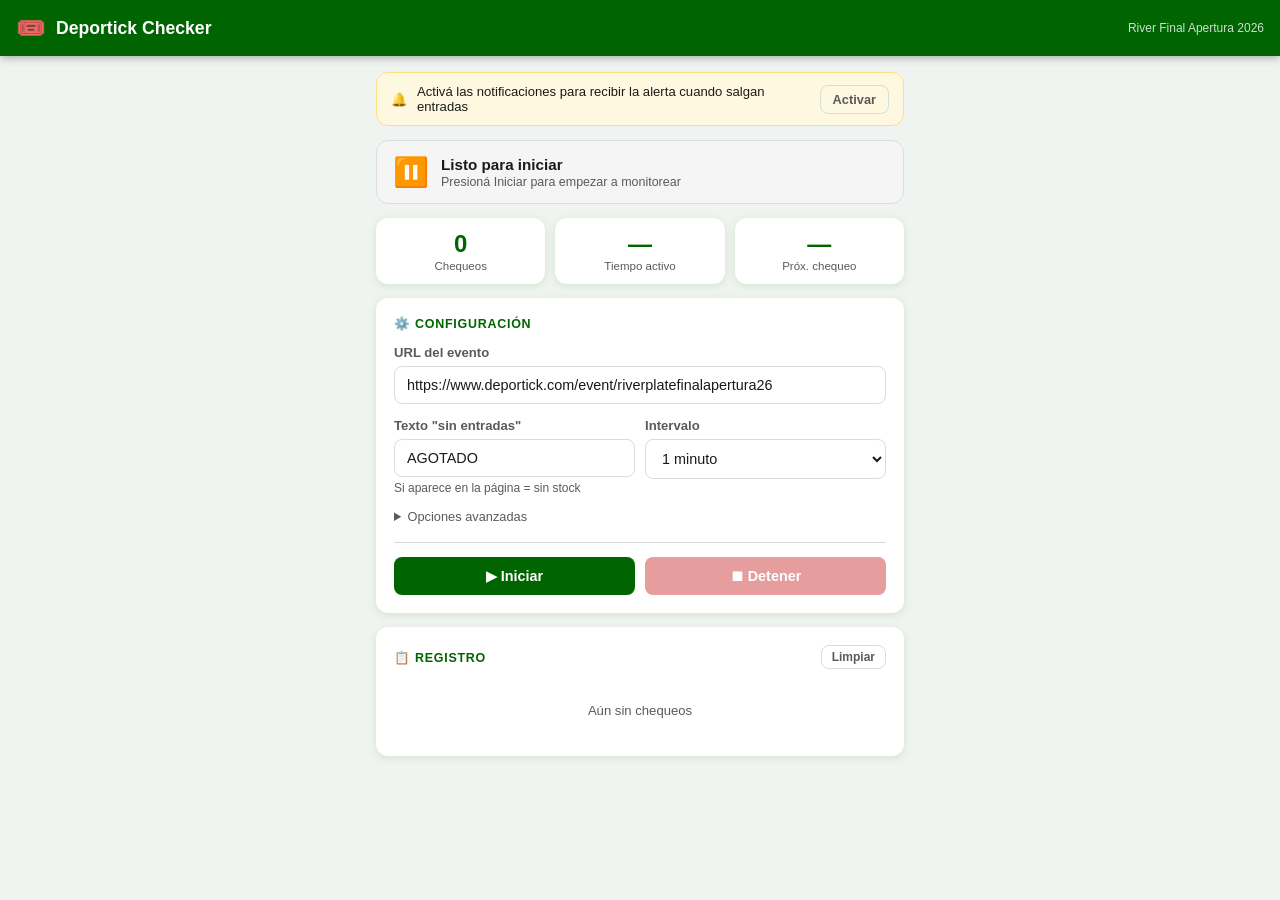
<file: ticket-checker.html>
<!DOCTYPE html>
<html lang="es">
<head>
  <meta charset="UTF-8">
  <meta name="viewport" content="width=device-width, initial-scale=1.0, user-scalable=no">
  <meta name="theme-color" content="#006400">
  <meta name="apple-mobile-web-app-capable" content="yes">
  <title>🎟️ Deportick Checker</title>
  <style>
    :root {
      --green:       #006400;
      --green-mid:   #1a7a1a;
      --green-light: #e8f5e9;
      --gold:        #c8970a;
      --gold-light:  #fff8e1;
      --red:         #c62828;
      --red-light:   #ffebee;
      --orange:      #e65100;
      --blue:        #1565c0;
      --blue-light:  #e3f2fd;
      --bg:          #f0f4f0;
      --card:        #ffffff;
      --text:        #1a1a1a;
      --text-2:      #5a5a5a;
      --border:      #d4e0d4;
      --radius:      12px;
      --shadow:      0 2px 8px rgba(0,100,0,0.12);
    }

    *, *::before, *::after { box-sizing: border-box; margin: 0; padding: 0; }
    html { font-size: 16px; -webkit-tap-highlight-color: transparent; }
    body {
      font-family: -apple-system, BlinkMacSystemFont, 'Segoe UI', Roboto, sans-serif;
      background: var(--bg);
      color: var(--text);
      min-height: 100vh;
      -webkit-font-smoothing: antialiased;
    }

    /* ── Header ─────────────────── */
    .header {
      background: var(--green);
      color: white;
      padding: 14px 16px;
      box-shadow: 0 2px 8px rgba(0,0,0,0.3);
      display: flex;
      align-items: center;
      gap: 10px;
    }
    .header h1  { font-size: 1.1rem; font-weight: 700; }
    .header-sub { font-size: 0.75rem; opacity: 0.8; margin-left: auto; }

    /* ── Layout ─────────────────── */
    .container { max-width: 560px; margin: 0 auto; padding: 16px; }

    /* ── Card ───────────────────── */
    .card {
      background: var(--card);
      border-radius: var(--radius);
      box-shadow: var(--shadow);
      padding: 18px;
      margin-bottom: 14px;
    }
    .card-title {
      font-size: 0.78rem;
      font-weight: 700;
      text-transform: uppercase;
      letter-spacing: 0.06em;
      color: var(--green);
      margin-bottom: 14px;
      display: flex;
      justify-content: space-between;
      align-items: center;
    }

    /* ── Forms ──────────────────── */
    .form-group { margin-bottom: 14px; }
    .form-label {
      display: block;
      font-size: 0.82rem;
      font-weight: 600;
      color: var(--text-2);
      margin-bottom: 6px;
    }
    .form-input, .form-select {
      width: 100%;
      padding: 10px 12px;
      border: 1.5px solid var(--border);
      border-radius: 8px;
      font-size: 0.9rem;
      color: var(--text);
      background: #fff;
      transition: border-color 150ms;
      outline: none;
    }
    .form-input:focus, .form-select:focus { border-color: var(--green); }
    .form-hint { font-size: 0.75rem; color: var(--text-2); margin-top: 4px; }
    .form-row  { display: flex; gap: 10px; }
    .form-row .form-group { flex: 1; }

    /* ── Buttons ────────────────── */
    .btn {
      display: inline-flex;
      align-items: center;
      justify-content: center;
      gap: 6px;
      padding: 11px 20px;
      border-radius: 8px;
      font-size: 0.9rem;
      font-weight: 600;
      cursor: pointer;
      border: none;
      transition: opacity 150ms, transform 80ms;
    }
    .btn:active   { transform: scale(0.97); }
    .btn:disabled { opacity: 0.45; cursor: not-allowed; }
    .btn-full  { width: 100%; }
    .btn-green { background: var(--green); color: #fff; }
    .btn-red   { background: var(--red);   color: #fff; }
    .btn-ghost {
      background: transparent;
      border: 1.5px solid var(--border);
      color: var(--text-2);
    }
    .row { display: flex; gap: 10px; }
    .row > * { flex: 1; }

    /* ── Status Banner ──────────── */
    .status-banner {
      border-radius: var(--radius);
      padding: 14px 16px;
      display: flex;
      align-items: center;
      gap: 12px;
      margin-bottom: 14px;
      transition: all 300ms;
    }
    .status-banner.idle     { background: #f5f5f5; border: 1.5px solid #ddd; }
    .status-banner.running  { background: var(--blue-light); border: 1.5px solid #90caf9; }
    .status-banner.found    { background: var(--green-light); border: 2px solid var(--green); animation: pulse 1.2s ease infinite; }
    .status-banner.notfound { background: var(--red-light);   border: 1.5px solid #ef9a9a; }
    .status-banner.blocked  { background: var(--gold-light);  border: 1.5px solid #ffe082; }
    .status-banner.error    { background: var(--gold-light);  border: 1.5px solid #ffe082; }
    @keyframes pulse {
      0%,100% { box-shadow: 0 0 0 0 rgba(0,100,0,0.4); }
      50%      { box-shadow: 0 0 0 8px rgba(0,100,0,0); }
    }
    .status-icon  { font-size: 1.8rem; flex-shrink: 0; }
    .status-title { font-weight: 700; font-size: 0.95rem; }
    .status-sub   { font-size: 0.78rem; color: var(--text-2); margin-top: 2px; }

    /* ── Counters ───────────────── */
    .counters { display: flex; gap: 10px; margin-bottom: 14px; }
    .counter-card {
      flex: 1;
      background: var(--card);
      border-radius: var(--radius);
      box-shadow: var(--shadow);
      padding: 12px;
      text-align: center;
    }
    .counter-num   { font-size: 1.5rem; font-weight: 800; color: var(--green); }
    .counter-label { font-size: 0.72rem; color: var(--text-2); margin-top: 2px; }

    /* ── Progress ───────────────── */
    .progress-wrap { background: #e0e0e0; border-radius: 99px; height: 5px; overflow: hidden; margin-bottom: 14px; }
    .progress-bar  { height: 100%; background: var(--green); border-radius: 99px; transition: width 1s linear; }

    /* ── Log ────────────────────── */
    .log-wrap { max-height: 200px; overflow-y: auto; scrollbar-width: thin; }
    .log-entry {
      display: flex;
      align-items: center;
      gap: 8px;
      padding: 6px 0;
      border-bottom: 1px solid #f0f0f0;
      font-size: 0.79rem;
    }
    .log-entry:last-child { border-bottom: none; }
    .log-time { color: var(--text-2); flex-shrink: 0; font-variant-numeric: tabular-nums; }
    .log-dot  { width: 8px; height: 8px; border-radius: 50%; flex-shrink: 0; }
    .log-dot.ok   { background: var(--green); }
    .log-dot.no   { background: var(--red); }
    .log-dot.warn { background: var(--gold); }
    .log-msg  { flex: 1; line-height: 1.3; }

    /* ── Alert bar ──────────────── */
    .alert-bar {
      border-radius: var(--radius);
      padding: 11px 14px;
      margin-bottom: 14px;
      display: flex;
      align-items: center;
      gap: 10px;
      font-size: 0.82rem;
    }
    .alert-bar.hidden { display: none; }
    .alert-bar.notif  { background: var(--gold-light); border: 1.5px solid #ffe082; }
    .alert-bar.info   { background: var(--blue-light); border: 1.5px solid #90caf9; }

    /* ── Spinner ────────────────── */
    @keyframes spin { to { transform: rotate(360deg); } }
    .spinner {
      width: 18px; height: 18px;
      border: 2.5px solid rgba(21,101,192,0.25);
      border-top-color: var(--blue);
      border-radius: 50%;
      animation: spin 0.7s linear infinite;
      flex-shrink: 0;
    }

    /* ── Code block ─────────────── */
    pre {
      background: #1e1e1e;
      color: #d4d4d4;
      border-radius: 8px;
      padding: 12px 14px;
      font-size: 0.78rem;
      overflow-x: auto;
      white-space: pre-wrap;
      word-break: break-all;
      line-height: 1.5;
    }
    code { font-family: 'Cascadia Code','Fira Mono',monospace; }

    .divider { border: none; border-top: 1px solid var(--border); margin: 14px 0; }
  </style>
</head>
<body>

<header class="header">
  <span style="font-size:1.5rem">🎟️</span>
  <h1>Deportick Checker</h1>
  <span class="header-sub">River Final Apertura 2026</span>
</header>

<div class="container">

  <!-- Notification permission -->
  <div class="alert-bar notif" id="notif-bar">
    <span>🔔</span>
    <span style="flex:1">Activá las notificaciones para recibir la alerta cuando salgan entradas</span>
    <button class="btn btn-ghost" style="padding:6px 12px;font-size:0.8rem" id="btn-notif">Activar</button>
  </div>

  <!-- Status -->
  <div class="status-banner idle" id="status-banner">
    <span class="status-icon" id="status-icon">⏸️</span>
    <div>
      <div class="status-title" id="status-title">Listo para iniciar</div>
      <div class="status-sub"  id="status-sub">Presioná Iniciar para empezar a monitorear</div>
    </div>
  </div>

  <!-- Progress bar (shown while running) -->
  <div id="progress-section" style="display:none">
    <div class="progress-wrap">
      <div class="progress-bar" id="progress-bar" style="width:0%"></div>
    </div>
  </div>

  <!-- Counters -->
  <div class="counters">
    <div class="counter-card">
      <div class="counter-num" id="cnt-checks">0</div>
      <div class="counter-label">Chequeos</div>
    </div>
    <div class="counter-card">
      <div class="counter-num" id="cnt-uptime">—</div>
      <div class="counter-label">Tiempo activo</div>
    </div>
    <div class="counter-card">
      <div class="counter-num" id="cnt-next">—</div>
      <div class="counter-label">Próx. chequeo</div>
    </div>
  </div>

  <!-- Config -->
  <div class="card">
    <div class="card-title">⚙️ Configuración</div>

    <div class="form-group">
      <label class="form-label" for="input-url">URL del evento</label>
      <input id="input-url" class="form-input" type="url"
        value="https://www.deportick.com/event/riverplatefinalapertura26"
        autocomplete="off" spellcheck="false">
    </div>

    <div class="form-row">
      <div class="form-group">
        <label class="form-label" for="input-soldout">Texto "sin entradas"</label>
        <input id="input-soldout" class="form-input" type="text" value="AGOTADO">
        <p class="form-hint">Si aparece en la página = sin stock</p>
      </div>
      <div class="form-group">
        <label class="form-label" for="input-interval">Intervalo</label>
        <select id="input-interval" class="form-select">
          <option value="30">30 segundos</option>
          <option value="60" selected>1 minuto</option>
          <option value="120">2 minutos</option>
          <option value="300">5 minutos</option>
        </select>
      </div>
    </div>

    <details>
      <summary style="font-size:0.8rem;color:var(--text-2);cursor:pointer;user-select:none;margin-bottom:4px">
        Opciones avanzadas
      </summary>
      <div style="margin-top:12px">
        <div class="form-group">
          <label class="form-label" for="input-available">Texto "hay entradas" (opcional)</label>
          <input id="input-available" class="form-input" type="text" placeholder="COMPRAR">
          <p class="form-hint">Si lo especificás, alerta sólo cuando este texto esté presente</p>
        </div>
        <div class="form-group">
          <label class="form-label" for="input-proxy">Proxy CORS</label>
          <select id="input-proxy" class="form-select">
            <option value="allorigins">allorigins.win</option>
            <option value="corsproxy">corsproxy.io</option>
            <option value="jsonp">htmldriven (otro)</option>
          </select>
          <p class="form-hint">Si uno falla, probá el siguiente</p>
        </div>
      </div>
    </details>

    <hr class="divider">

    <div class="row">
      <button class="btn btn-green" id="btn-start">▶ Iniciar</button>
      <button class="btn btn-red"   id="btn-stop" disabled>⏹ Detener</button>
    </div>
  </div>

  <!-- Log -->
  <div class="card">
    <div class="card-title">
      <span>📋 Registro</span>
      <button class="btn btn-ghost" style="padding:4px 10px;font-size:0.75rem;text-transform:none;letter-spacing:0" id="btn-clear">Limpiar</button>
    </div>
    <div class="log-wrap" id="log-wrap">
      <p style="font-size:0.82rem;color:var(--text-2);text-align:center;padding:20px 0" id="log-empty">
        Aún sin chequeos
      </p>
    </div>
  </div>

  <!-- Fallback: Python script -->
  <div class="card" id="blocked-card" style="display:none">
    <div class="card-title">⚠️ Deportick bloqueó las solicitudes</div>
    <p style="font-size:0.83rem;color:var(--text-2);margin-bottom:14px;line-height:1.5">
      Deportick detectó que la consulta viene de un servidor externo y la bloqueó (error 403).
      Podés usar el script de Python de abajo, que corre en <strong>tu propia computadora</strong>
      y envía notificaciones de escritorio.
    </p>
    <p style="font-size:0.82rem;font-weight:600;margin-bottom:8px">1. Instalá la dependencia (una sola vez):</p>
    <pre><code>pip install requests plyer</code></pre>
    <p style="font-size:0.82rem;font-weight:600;margin:10px 0 8px">2. Guardá este archivo como <code style="background:#eee;padding:1px 4px;border-radius:3px">checker.py</code> y ejecutalo:</p>
    <pre><code id="python-script">import time, requests
from plyer import notification

URL      = "https://www.deportick.com/event/riverplatefinalapertura26"
SOLDOUT  = "AGOTADO"        # texto que aparece cuando NO hay entradas
INTERVAL = 60               # segundos entre chequeos

HEADERS = {
    "User-Agent": "Mozilla/5.0 (Windows NT 10.0; Win64; x64) "
                  "AppleWebKit/537.36 (KHTML, like Gecko) "
                  "Chrome/124.0 Safari/537.36",
    "Accept-Language": "es-AR,es;q=0.9",
}

def check():
    try:
        r = requests.get(URL, headers=HEADERS, timeout=15)
        html = r.text.upper()
        if SOLDOUT.upper() not in html:
            return True, "AGOTADO no encontrado — puede haber entradas!"
        return False, "Sin entradas (AGOTADO encontrado)"
    except Exception as e:
        return None, f"Error: {e}"

print(f"Chequeando cada {INTERVAL}s → {URL}")
checks = 0
while True:
    ok, msg = check()
    checks += 1
    ts = time.strftime("%H:%M:%S")
    print(f"[{ts}] #{checks} — {msg}")

    if ok:
        print("🎉 ¡ENTRADAS DISPONIBLES! Abriendo el navegador...")
        notification.notify(
            title="🎟️ ¡Entradas disponibles!",
            message=msg,
            timeout=30
        )
        import webbrowser
        webbrowser.open(URL)
        break

    time.sleep(INTERVAL)
</code></pre>
    <p style="font-size:0.78rem;color:var(--text-2);margin-top:10px">
      <strong>Ejecutá con:</strong> <code style="background:#eee;padding:1px 4px;border-radius:3px">python checker.py</code>
    </p>
  </div>

</div><!-- /container -->

<script>
// ================================================================
// Deportick Ticket Checker
// ================================================================

const PROXIES = {
  allorigins: u => `https://api.allorigins.win/raw?url=${encodeURIComponent(u)}`,
  corsproxy:  u => `https://corsproxy.io/?${encodeURIComponent(u)}`,
  jsonp:      u => `https://htmldriven.com/api/cors/get?url=${encodeURIComponent(u)}`,
};

const $ = id => document.getElementById(id);

// ── State ──────────────────────────────────────────────────────
let S = {
  running: false, found: false,
  checks: 0, blocked: 0,
  startTime: null,
  timerId: null, countdownId: null,
  secondsLeft: 0, intervalSec: 60,
};

// ── Persist ────────────────────────────────────────────────────
function save() {
  localStorage.setItem('dtck', JSON.stringify({
    url:       $('input-url').value,
    soldout:   $('input-soldout').value,
    available: $('input-available').value,
    interval:  $('input-interval').value,
    proxy:     $('input-proxy').value,
  }));
}
function load() {
  try {
    const d = JSON.parse(localStorage.getItem('dtck') || '{}');
    if (d.url)       $('input-url').value       = d.url;
    if (d.soldout)   $('input-soldout').value   = d.soldout;
    if (d.available) $('input-available').value = d.available;
    if (d.interval)  $('input-interval').value  = d.interval;
    if (d.proxy)     $('input-proxy').value     = d.proxy;
  } catch {}
}

// ── Notifications ───────────────────────────────────────────────
function updateNotifBar() {
  if (!('Notification' in window) || Notification.permission === 'granted')
    $('notif-bar').classList.add('hidden');
}
$('btn-notif').addEventListener('click', async () => {
  await Notification.requestPermission();
  updateNotifBar();
});

function sendNotif(title, body) {
  if (Notification.permission === 'granted')
    new Notification(title, { body, icon: 'icons/icon-192.png', tag: 'dtck', renotify: true });
}

// ── Sound ───────────────────────────────────────────────────────
function playAlert() {
  try {
    const ctx = new (window.AudioContext || window.webkitAudioContext)();
    [523, 659, 784, 1047].forEach((f, i) => {
      const o = ctx.createOscillator(), g = ctx.createGain();
      o.connect(g); g.connect(ctx.destination);
      o.frequency.value = f; o.type = 'sine';
      const t = ctx.currentTime + i * 0.2;
      g.gain.setValueAtTime(0, t);
      g.gain.linearRampToValueAtTime(0.35, t + 0.05);
      g.gain.exponentialRampToValueAtTime(0.001, t + 0.38);
      o.start(t); o.stop(t + 0.4);
    });
  } catch {}
}

// ── Status UI ───────────────────────────────────────────────────
const ICONS = { idle:'⏸️', running:'', found:'🎉', notfound:'❌', blocked:'🚫', error:'⚠️' };
function setStatus(type, title, sub) {
  const b = $('status-banner');
  b.className = `status-banner ${type}`;
  $('status-icon').innerHTML = type === 'running'
    ? '<span class="spinner"></span>'
    : (ICONS[type] || '❓');
  $('status-title').textContent = title;
  $('status-sub').textContent   = sub;
}

// ── Log ─────────────────────────────────────────────────────────
function log(type, msg) {
  const w = $('log-wrap'), e = $('log-empty');
  if (e) e.remove();
  const time = new Date().toLocaleTimeString('es-AR', { hour:'2-digit', minute:'2-digit', second:'2-digit' });
  const el = document.createElement('div');
  el.className = 'log-entry';
  el.innerHTML = `<span class="log-time">${time}</span><span class="log-dot ${type}"></span><span class="log-msg">${msg}</span>`;
  w.insertBefore(el, w.firstChild);
  const all = w.querySelectorAll('.log-entry');
  if (all.length > 80) all[all.length - 1].remove();
}
$('btn-clear').addEventListener('click', () => {
  $('log-wrap').innerHTML = '<p style="font-size:0.82rem;color:var(--text-2);text-align:center;padding:20px 0" id="log-empty">Aún sin chequeos</p>';
});

// ── Counters ─────────────────────────────────────────────────────
function updateCounters() {
  $('cnt-checks').textContent = S.checks;
  if (S.startTime) {
    const sec = Math.floor((Date.now() - S.startTime) / 1000);
    const m = Math.floor(sec/60), s = sec % 60;
    $('cnt-uptime').textContent = `${String(m).padStart(2,'0')}:${String(s).padStart(2,'0')}`;
  } else {
    $('cnt-uptime').textContent = '—';
  }
}

// ── Countdown ────────────────────────────────────────────────────
function startCountdown(secs) {
  clearInterval(S.countdownId);
  S.secondsLeft = secs;
  $('progress-bar').style.width = '0%';
  S.countdownId = setInterval(() => {
    S.secondsLeft = Math.max(0, S.secondsLeft - 1);
    $('progress-bar').style.width = `${((secs - S.secondsLeft) / secs) * 100}%`;
    $('cnt-next').textContent = `${S.secondsLeft}s`;
    updateCounters();
  }, 1000);
}

// ── Check ────────────────────────────────────────────────────────
async function doCheck() {
  const url       = $('input-url').value.trim();
  const soldout   = ($('input-soldout').value || 'AGOTADO').trim().toUpperCase();
  const available = $('input-available').value.trim().toUpperCase();
  const proxyKey  = $('input-proxy').value;

  if (!url) return;

  setStatus('running', 'Chequeando…', url.length > 55 ? url.slice(0, 55) + '…' : url);

  let html = '', proxyUsed = proxyKey, blocked = false;

  // Try selected proxy first, then fallback
  const proxies = [proxyKey, ...Object.keys(PROXIES).filter(k => k !== proxyKey)];
  for (const pk of proxies) {
    try {
      const res = await fetch(PROXIES[pk](url), { cache: 'no-store' });
      if (res.status === 403 || res.status === 401) {
        blocked = true;
        continue; // try next proxy
      }
      if (!res.ok) throw new Error(`HTTP ${res.status}`);
      html = await res.text();
      proxyUsed = pk;
      blocked = false;
      break;
    } catch (e) {
      // try next
    }
  }

  if (!html) {
    if (blocked) {
      S.blocked++;
      log('warn', `Bloqueado por Deportick (403) — intentando otro proxy… (${S.blocked}x)`);
      if (S.blocked >= 3) {
        setStatus('blocked', 'Deportick bloquea las consultas externas', 'Usá el script Python que aparece abajo');
        $('blocked-card').style.display = '';
        stopChecker();
      } else {
        setStatus('blocked', 'Bloqueado por Deportick', 'Reintentando con otro proxy…');
      }
    } else {
      log('warn', 'Error de red — reintentando en el próximo ciclo');
      setStatus('error', 'Error de conexión', 'Verificá tu internet');
    }
    return;
  }

  // Reset blocked counter on success
  S.blocked = 0;
  S.checks++;
  updateCounters();

  const up = html.toUpperCase();
  const hasSoldout  = soldout   && up.includes(soldout);
  const hasAvail    = available ? up.includes(available) : true;
  const ticketsOK   = !hasSoldout && hasAvail;

  if (ticketsOK) {
    // 🎉 FOUND!
    S.found = true;
    setStatus('found', '🎉 ¡ENTRADAS DISPONIBLES!', 'Abriendo Deportick en 3 segundos…');
    log('ok', `✅ ¡ENTRADAS DISPONIBLES! "${soldout}" no encontrado${available ? ` y "${available}" encontrado` : ''}`);
    playAlert();
    sendNotif('🎟️ ¡Entradas disponibles!', `River Plate Final Apertura 2026\n${url}`);
    stopChecker();
    setTimeout(() => window.open(url, '_blank'), 3000);
  } else {
    const why = hasSoldout ? `"${soldout}" encontrado` : `"${available}" no encontrado`;
    setStatus('notfound', 'Sin entradas por ahora',
      `Último chequeo: ${new Date().toLocaleTimeString('es-AR')} · via ${proxyUsed}`);
    log('no', `Sin entradas (${why}) · proxy: ${proxyUsed}`);
  }

  save();
}

// ── Start / Stop ─────────────────────────────────────────────────
function startChecker() {
  const url = $('input-url').value.trim();
  if (!url) { $('input-url').focus(); highlight($('input-url')); return; }

  S = { ...S, running: true, found: false, checks: 0, blocked: 0, startTime: Date.now() };
  S.intervalSec = parseInt($('input-interval').value, 10) || 60;

  $('btn-start').disabled = true;
  $('btn-stop').disabled  = false;
  $('input-url').disabled = true;
  $('progress-section').style.display = '';
  $('blocked-card').style.display = 'none';

  doCheck();
  S.timerId = setInterval(() => { if (S.running) { doCheck(); startCountdown(S.intervalSec); } }, S.intervalSec * 1000);
  startCountdown(S.intervalSec);
}

function stopChecker() {
  S.running = false;
  clearInterval(S.timerId);
  clearInterval(S.countdownId);
  $('btn-start').disabled = false;
  $('btn-stop').disabled  = true;
  $('input-url').disabled = false;
  $('progress-section').style.display = 'none';
  $('cnt-next').textContent = '—';
  if (!S.found) setStatus('idle', 'Detenido', `Se realizaron ${S.checks} chequeo${S.checks !== 1 ? 's' : ''}`);
}

function highlight(el) {
  el.style.borderColor = 'var(--red)';
  setTimeout(() => el.style.borderColor = '', 2000);
}

$('btn-start').addEventListener('click', startChecker);
$('btn-stop').addEventListener('click',  stopChecker);

// Uptime ticker
setInterval(updateCounters, 1000);

// Warn before closing while running
window.addEventListener('beforeunload', e => {
  if (S.running) { e.preventDefault(); e.returnValue = '¿Cerrar? El checker está activo.'; }
});

// ── Init ─────────────────────────────────────────────────────────
load();
updateNotifBar();
</script>
</body>
</html>
</file>
